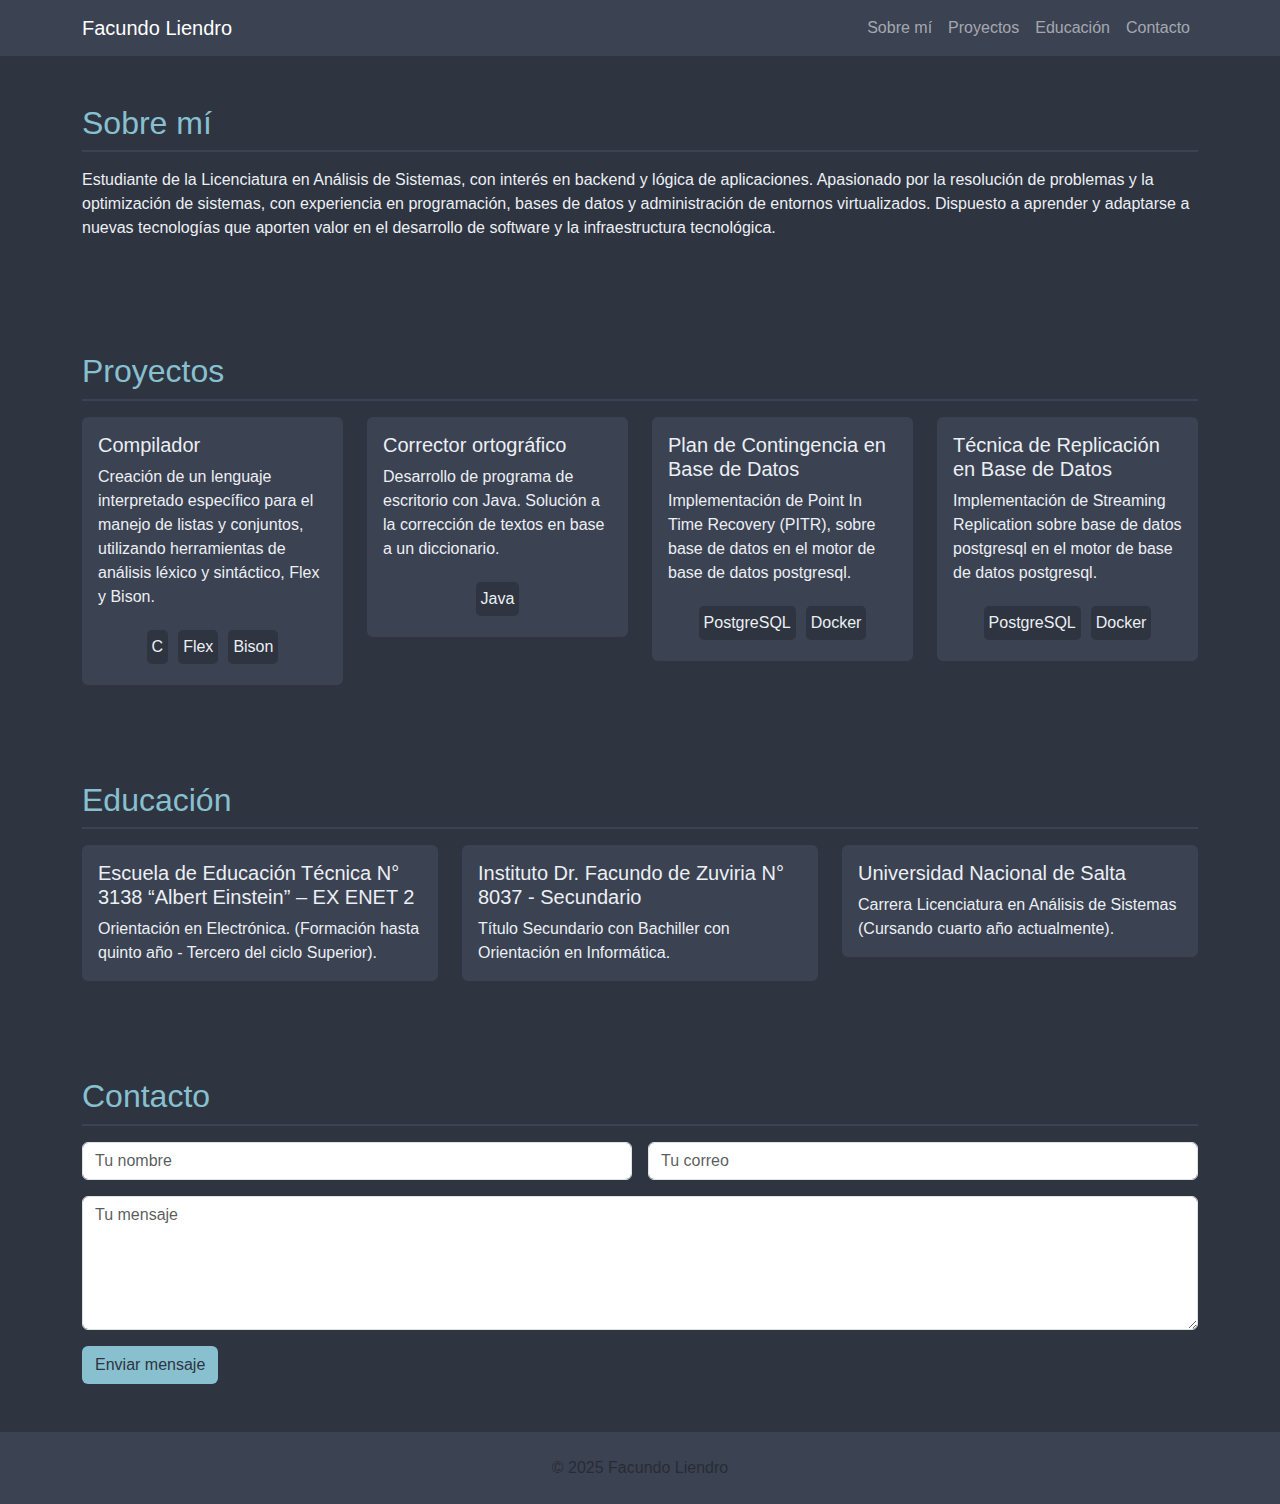
<file: index.html.html>
<!DOCTYPE html>
<html lang="es">
<head>
  <meta charset="UTF-8" />
  <meta name="viewport" content="width=device-width, initial-scale=1" />
  <title>Portfolio - Facundo Liendro</title>

  <link href="https://cdn.jsdelivr.net/npm/bootstrap@5.3.3/dist/css/bootstrap.min.css" rel="stylesheet">
  <link rel="stylesheet" href="styles_boots.css">

</head>

<body>

<!-- Navbar -->
<nav class="navbar navbar-expand-lg navbar-dark sticky-top">
  <div class="container">
    <a class="navbar-brand" href="#">Facundo Liendro</a>
    <button class="navbar-toggler" type="button" data-bs-toggle="collapse" data-bs-target="#navbarNav">
      <span class="navbar-toggler-icon"></span>
    </button>
    <div class="collapse navbar-collapse justify-content-end" id="navbarNav">
      <ul class="navbar-nav">
        <li class="nav-item"><a class="nav-link" href="#about">Sobre mí</a></li>
        <li class="nav-item"><a class="nav-link" href="#projects">Proyectos</a></li>
        <li class="nav-item"> <a class="nav-link" href="#education">Educación</a></li>
        <li class="nav-item"><a class="nav-link" href="#contact">Contacto</a></li>
      </ul>
    </div>
  </div>
</nav>

<!-- Sobre mí -->
<section id="about" class="container py-5">
  <h2 class="section-title">Sobre mí</h2>
  <p>
    Estudiante de la Licenciatura en Análisis de Sistemas, con interés en backend y lógica de aplicaciones. Apasionado por la resolución de problemas y la optimización de sistemas, con experiencia en programación, bases de datos y administración de entornos virtualizados. Dispuesto a aprender y adaptarse a nuevas tecnologías que aporten valor en el desarrollo de software y la infraestructura tecnológica. 
  </p>
</section>

<!-- Proyectos -->
<section id="projects" class="container py-5">
  <h2 class="section-title">Proyectos</h2>

  <div class="row g-4">

    <div class="col-md-3">
      <div class="card card-custom p-3">
        <h5 class="card-title">Compilador</h5>
        <p class="card-text">Creación de un lenguaje interpretado específico para el manejo de listas y conjuntos, utilizando herramientas de análisis léxico y sintáctico, Flex y Bison.</p>

        <div class="contenedor d-flex justify-content-center">
        <div>C</div>
        <div>Flex</div>
        <div>Bison</div>
        </div>

      </div>
    </div>

    <div class="col-md-3">
      <div class="card card-custom p-3">
        <h5 class="card-title">Corrector ortográfico</h5>
        <p class="card-text">Desarrollo de programa de escritorio con Java. Solución a la corrección de textos en base a un diccionario.</p>

        <div class="contenedor d-flex justify-content-center">
          <div>Java</div>
        </div>

      </div>
    </div>

    <div class="col-md-3">
      <div class="card card-custom p-3">
        <h5 class="card-title">Plan de Contingencia en Base de Datos</h5>
        <p class="card-text">Implementación de Point In Time Recovery (PITR), sobre base de datos en el motor de base de datos postgresql. </p>

        <div class="contenedor d-flex justify-content-center">
          <div>PostgreSQL</div>
          <div>Docker</div>
        </div>

      </div>   
    </div>

    <div class="col-md-3">
      <div class="card card-custom p-3">
        <h5 class="card-title">Técnica de Replicación en Base de Datos</h5>
        <p class="card-text">Implementación de Streaming Replication sobre base de datos postgresql en el motor de base de datos postgresql. </p>

        <div class="contenedor d-flex justify-content-center">
          <div>PostgreSQL</div>
          <div>Docker</div>
        </div>

      </div>   
    </div>

  </div>
</section>

<!-- Educacion-->
<section id="education" class="container py-5">
  <h2 class="section-title">Educación</h2>
  <div class="row g-4">
    <div class="col-md-4">
      <div class="card card-custom p-3">
        <h5 class="card-title">Escuela de Educación Técnica N° 3138 “Albert Einstein” – EX ENET 2 </h5>
        <p class="card-text">Orientación en Electrónica. (Formación hasta quinto año - Tercero del ciclo Superior). </p>
      </div>
    </div>
    <div class="col-md-4">
      <div class="card card-custom p-3">
        <h5 class="card-title">Instituto Dr. Facundo de Zuviria N° 8037 - Secundario</h5>
        <p class="card-text">Título Secundario con Bachiller con Orientación en Informática. </p>
      </div>
    </div>
    <div class="col-md-4">
      <div class="card card-custom p-3">
        <h5 class="card-title">Universidad Nacional de Salta</h5>
        <p class="card-text">Carrera Licenciatura en Análisis de Sistemas (Cursando cuarto año actualmente).</p>
      </div>
    </div>
  </div>
</section>


<!-- Contacto -->
<section id="contact" class="container py-5">
  <h2 class="section-title">Contacto</h2>
  <form action="https://formspree.io/f/tuformulario" method="POST" class="row g-3">
    <div class="col-md-6">
      <input type="text" name="name" class="form-control" placeholder="Tu nombre" required>
    </div>
    <div class="col-md-6">
      <input type="email" name="email" class="form-control" placeholder="Tu correo" required>
    </div>
    <div class="col-12">
      <textarea name="message" rows="5" class="form-control" placeholder="Tu mensaje" required></textarea>
    </div>
    <div class="col-12">
      <button type="submit" class="btn btn-accent">Enviar mensaje</button>
    </div>
  </form>
</section>

<!-- Footer -->
<footer class="footer text-center text-muted py-4">
  © 2025 Facundo Liendro
</footer>

<script src="https://cdn.jsdelivr.net/npm/bootstrap@5.3.3/dist/js/bootstrap.bundle.min.js"></script>
</body>
</html>
</file>
<file: styles_boots.css>
:root {
    --bg-dark: #2e3440;
    --card: #3b4252;
    --accent: #88c0d0;
    --text: #eceff4;
    --muted: #d8dee9;
  }

  body {
    background-color: var(--bg-dark);
    color: var(--text);
    font-family: 'Inter', sans-serif;
  }

  .navbar, .footer {
    background-color: var(--card);
  }

  .section-title {
    color: var(--accent);
    margin-bottom: 1rem;
    border-bottom: 2px solid var(--card);
    padding-bottom: 0.5rem;
  }

  .card-custom {
    background-color: var(--card);
    border: none;
    color: var(--text);
    transition: transform 0.2s;
  }

  .card-custom:hover {
    transform: translateY(-5px);
  }

  .btn-accent {
    background-color: var(--accent);
    color: var(--bg-dark);
  }

  .btn-accent:hover {
    background-color: #81a1c1;
  }

  input, textarea {
    background-color: #434c5e;
    border: none;
    color: var(--text);
  }

  input::placeholder, textarea::placeholder {
    color: var(--muted);
  }

  .contenedor > div{
    background-color: var(--bg-dark);
    margin: 5px;
    padding: 5px;
    border-radius: 5px;
  }
</file>
